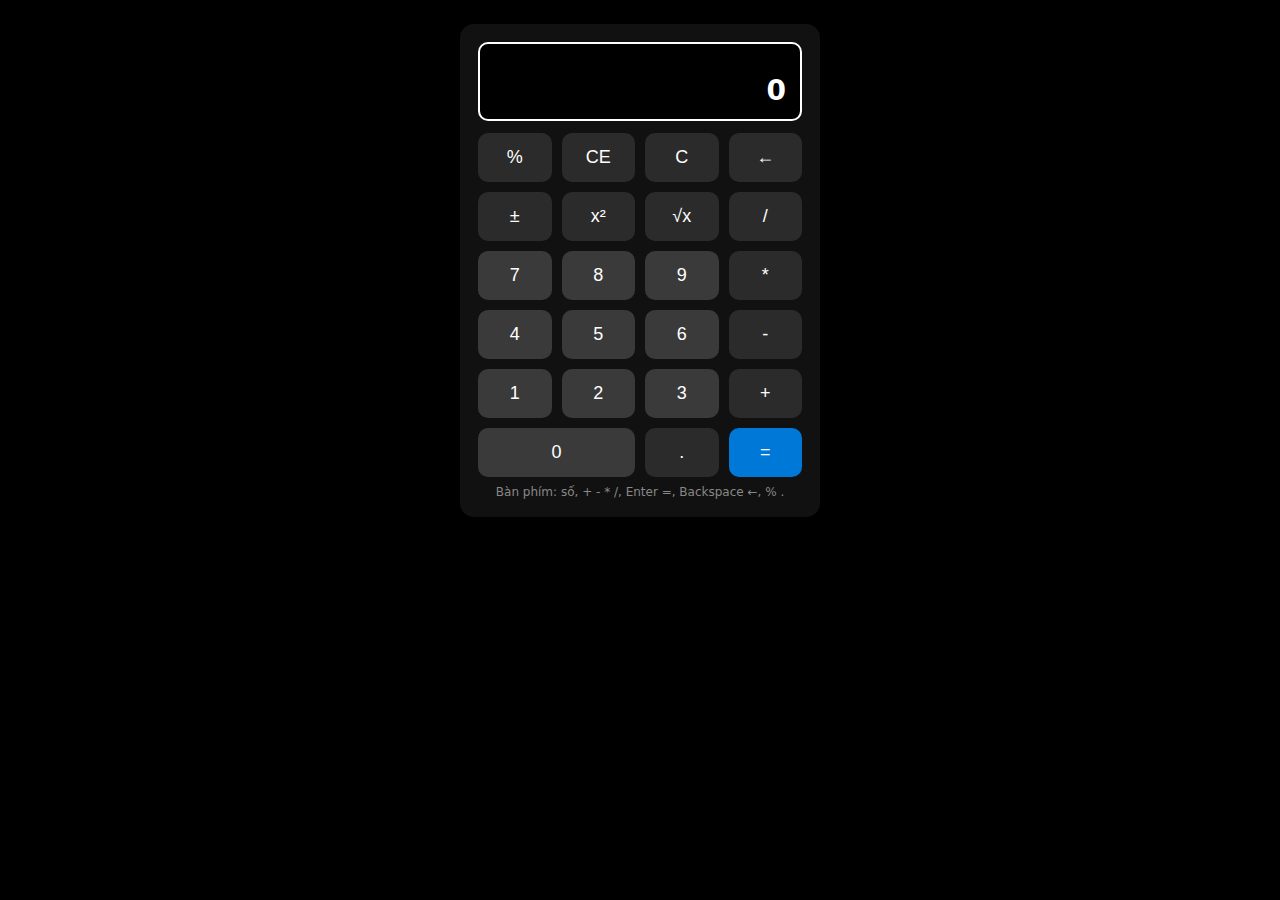
<file: index.html>
<!doctype html>
<html lang="vi">
<head>
  <meta charset="utf-8" />
  <meta name="viewport" content="width=device-width,initial-scale=1" />
  <title>Calculator – Online</title>
  <link rel="stylesheet" href="style.css" />
</head>
<body>
  <div class="container">
    <div class="calculator" role="application" aria-label="Máy tính">
      <div class="display" aria-live="polite">
        <div class="small" id="prevDisplay">&nbsp;</div>
        <div class="big" id="currDisplay">0</div>
      </div>

      <div class="pad">
        <button class="muted" data-action="percent">%</button>
        <button class="muted" data-action="clear-entry" title="CE">CE</button>
        <button class="muted" data-action="clear-all" title="C">C</button>
        <button class="muted" data-action="backspace" title="Backspace">←</button>
        
        <button class="muted" data-action="negate">±</button>
        <button class="muted" data-action="square">x²</button>
        <button class="muted" data-action="sqrt">√x</button>
        <button class="op" data-action="divide">/</button>

        <button data-num="7">7</button>
        <button data-num="8">8</button>
        <button data-num="9">9</button>      
        <button class="op" data-action="multiply">*</button>

        <button data-num="4">4</button>
        <button data-num="5">5</button>
        <button data-num="6">6</button>
        <button class="op" data-action="subtract">-</button>

        <button data-num="1">1</button>
        <button data-num="2">2</button>
        <button data-num="3">3</button>
        <button class="op" data-action="add">+</button>

        <button class="span2" data-num="0">0</button>
        <button class="dot" data-action="dot">.</button>
        <button class="eq" data-action="equals">=</button>
      </div>

      <div class="kbd-hint">Bàn phím: số, + - * /, Enter =, Backspace ←, % .</div>
    </div>
  </div>

  <script>
    // Thêm code JavaScript của bạn vào đây
    // Ví dụ cơ bản:
    
    let curr = '0';
    let prev = '';
    let op = '';
    let freshStart = true;

    const prevDisplay = document.getElementById('prevDisplay');
    const currDisplay = document.getElementById('currDisplay');

    function updateDisplay() {
      currDisplay.textContent = curr;
      prevDisplay.textContent = prev || '\u00A0';
    }

    function handleNumber(num) {
      if (freshStart) {
        curr = num;
        freshStart = false;
      } else {
        curr = curr === '0' ? num : curr + num;
      }
      updateDisplay();
    }

    function handleOperator(newOp) {
      if (op && !freshStart) {
        calculate();
      }
      op = newOp;
      prev = curr + ' ' + newOp;
      freshStart = true;
      updateDisplay();
    }

    function calculate() {
      const a = parseFloat(prev);
      const b = parseFloat(curr);
      let result = 0;

      switch (op) {
        case '+': result = a + b; break;
        case '-': result = a - b; break;
        case '*': result = a * b; break;
        case '/': result = b !== 0 ? a / b : 'Error'; break;
      }

      curr = result.toString();
      prev = '';
      op = '';
      freshStart = true;
      updateDisplay();
    }

    document.querySelector('.pad').addEventListener('click', e => {
      const btn = e.target.closest('button');
      if (!btn) return;

      const num = btn.dataset.num;
      const action = btn.dataset.action;

      if (num !== undefined) {
        handleNumber(num);
      } else if (action) {
        switch (action) {
          case 'add':
          case 'subtract':
          case 'multiply':
          case 'divide':
            handleOperator(btn.textContent);
            break;
          case 'equals':
            if (op) calculate();
            break;
          case 'clear-all':
            curr = '0';
            prev = '';
            op = '';
            freshStart = true;
            updateDisplay();
            break;
          case 'clear-entry':
            curr = '0';
            freshStart = true;
            updateDisplay();
            break;
          case 'backspace':
            if (curr.length > 1) {
              curr = curr.slice(0, -1);
            } else {
              curr = '0';
            }
            updateDisplay();
            break;
          case 'dot':
            if (!curr.includes('.')) {
              curr += '.';
              updateDisplay();
            }
            break;
          case 'negate':
            curr = (parseFloat(curr) * -1).toString();
            updateDisplay();
            break;
          case 'square':
            curr = (parseFloat(curr) ** 2).toString();
            updateDisplay();
            break;
          case 'sqrt':
            curr = Math.sqrt(parseFloat(curr)).toString();
            updateDisplay();
            break;
          case 'percent':
            curr = (parseFloat(curr) / 100).toString();
            updateDisplay();
            break;
        }
      }
    });

    document.addEventListener('keydown', e => {
      if (e.key >= '0' && e.key <= '9') {
        handleNumber(e.key);
      } else if (e.key === '+') {
        handleOperator('+');
      } else if (e.key === '-') {
        handleOperator('-');
      } else if (e.key === '*') {
        handleOperator('*');
      } else if (e.key === '/') {
        e.preventDefault();
        handleOperator('/');
      } else if (e.key === 'Enter' || e.key === '=') {
        if (op) calculate();
      } else if (e.key === 'Backspace') {
        if (curr.length > 1) {
          curr = curr.slice(0, -1);
        } else {
          curr = '0';
        }
        updateDisplay();
      } else if (e.key === '.') {
        if (!curr.includes('.')) {
          curr += '.';
          updateDisplay();
        }
      } else if (e.key === '%') {
        curr = (parseFloat(curr) / 100).toString();
        updateDisplay();
      }
    });
  </script>
</body>
</html>
</file>
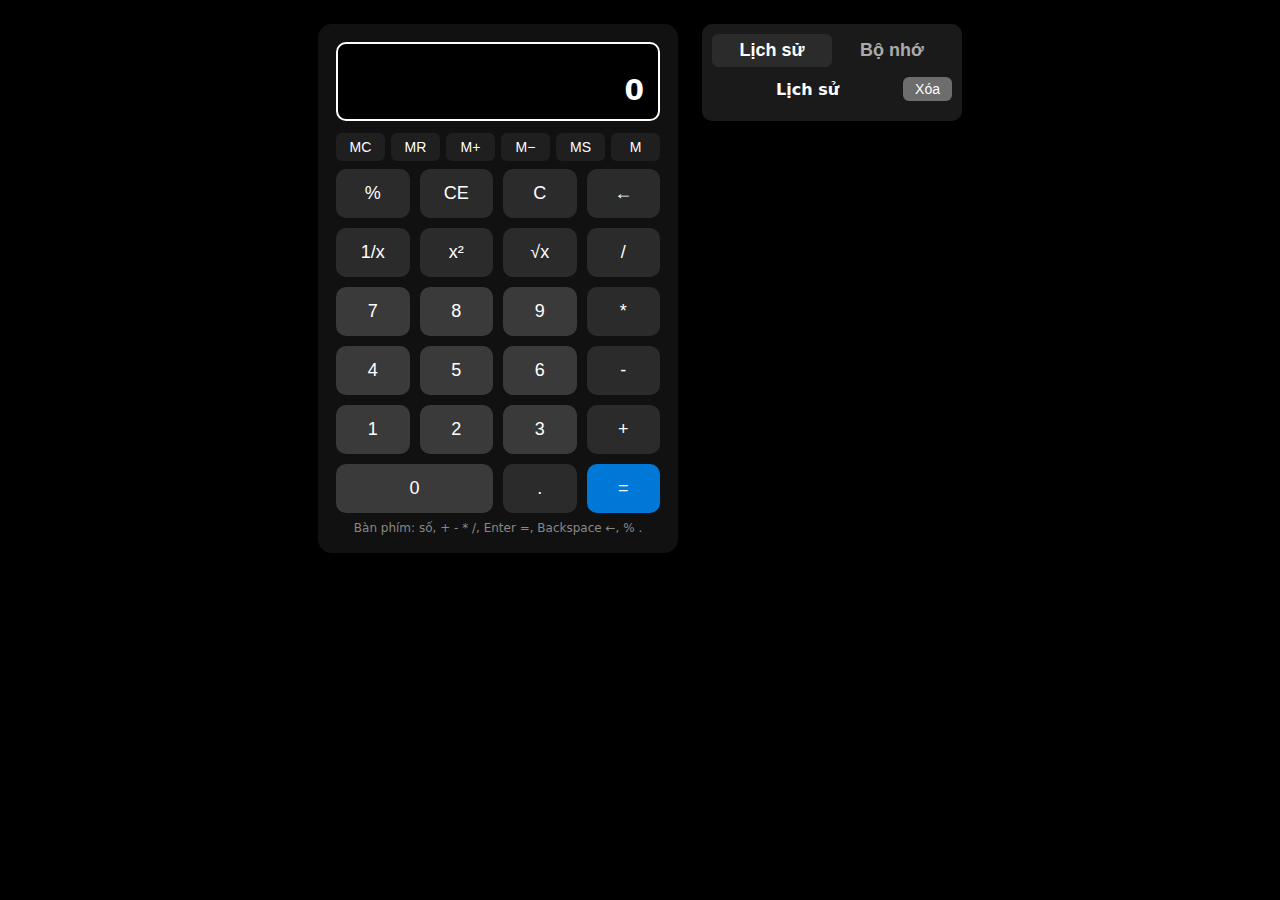
<file: calculator.html>
<!doctype html>
<html lang="vi">
<head>
  <meta charset="utf-8" />
  <meta name="viewport" content="width=device-width,initial-scale=1" />
  <title>Calculator — Offline</title>
  <link rel="stylesheet" href="style.css" />
</head>
<body>
  <button class="panel-toggle" id="panelToggle">☰</button>
  <div class="container">
    <div class="calculator" role="application" aria-label="Máy tính">
      <div class="display" aria-live="polite">
        <div class="small" id="prevDisplay">&nbsp;</div>
        <div class="big" id="currDisplay">0</div>
      </div>
    <div class="memory-row">
          <button class="muted" data-action="mc">MC</button>
          <button class="muted" data-action="mr">MR</button>
          <button class="muted" data-action="mplus">M+</button>
          <button class="muted" data-action="mminus">M−</button>
          <button class="muted" data-action="ms">MS</button>
          <button class="muted" data-action="mtoggle" title="Hiện bộ nhớ">M</button>
    </div>
    <div class="pad">

      <button class="muted" data-action="percent">%</button>
      <button class="muted" data-action="clear-entry" title="CE">CE</button>
      <button class="muted" data-action="clear-all" title="C">C</button>
      <button class="muted" data-action="backspace" title="Backspace">←</button>
      
      <button class="muted" data-action="inverse">1/x</button>
      <button class="muted" data-action="square">x²</button>
      <button class="muted" data-action="sqrt">√x</button>
      <button class="op" data-action="divide">/</button>

      <button data-num="7">7</button>
      <button data-num="8">8</button>
      <button data-num="9">9</button>      
      <button class="op" data-action="multiply">*</button>

      <button data-num="4">4</button>
      <button data-num="5">5</button>
      <button data-num="6">6</button>
      <button class="op" data-action="subtract">-</button>

      <button data-num="1">1</button>
      <button data-num="2">2</button>
      <button data-num="3">3</button>
      <button class="op" data-action="add">+</button>

      <button class="span2" data-num="0">0</button>
      <button class="dot" data-action="dot">.</button>
      <button class="eq" data-action="equals">=</button>

    </div>

    <div class="kbd-hint">Bàn phím: số, + - * /, Enter =, Backspace ←, % .</div>
  </div>
  <div class="side-panel" id="sidePanel">
    <div class="panel-tabs">
      <button id="tabHistory" class="active">Lịch sử</button>
      <button id="tabMemory">Bộ nhớ</button>
    </div>
    <div class="panel-content" id="historyTab">
      <div class="panel-header">
        <h3>Lịch sử</h3>
        <button class="clear-history-btn" id="clearHistory">Xóa</button>
      </div>
      <div id="historyList"></div>
    </div>
    <div class="panel-content hidden" id="memoryTab">
      <h3>Bộ nhớ</h3>
      <div id="memoryList"></div>
      <div class="memory-value">Giá trị hiện tại: <span id="memoryValue">0</span></div>
    </div>
  </div>  
<script src="script.js"></script>
</body>


  <script>
    (function(){
      const prevDisplay = document.getElementById('prevDisplay')
      const currDisplay = document.getElementById('currDisplay')
      const historyPanel = document.getElementById('historyPanel')
      const historyList = document.getElementById('historyList')      

      let curr = '0'
      let prev = ''
      let op = null
      let justEvaluated = false
      let memory = 0
      let history = []

      function refresh(){
        currDisplay.textContent = curr
        prevDisplay.textContent = prev ? (prev + (op?(' ' + op):'')) : ''
      }

      function inputDigit(d){
        if(justEvaluated){ curr = '0'; justEvaluated=false }
        if(curr === '0' && d !== '.') curr = d
        else if(d === '.' && curr.includes('.')) return
        else curr += d
        refresh()
      }

      function setOperator(nextOp){
        if(op && !justEvaluated){ compute() }
        prev = curr
        curr = '0'
        op = nextOp
        justEvaluated = false
        refresh()
      }

      function compute(){
        if(!op || prev === '') return
        const a = parseFloat(prev)
        const b = parseFloat(curr)
        let result = 0
        switch(op){
          case '+': result = a + b; break
          case '-': result = a - b; break
          case '*': result = a * b; break
          case '/': result = b === 0 ? NaN : a / b; break
        }
        const expr = `${a} ${op} ${b} = ${result}`
        addToHistory(expr)
        curr = String(Number.isFinite(result) ? +result.toPrecision(15) : 'Error')
        prev = ''
        op = null
        justEvaluated = true
        refresh()
      }

      function percent(){
        // If there's a previous value and an operator, treat as: a op (a * b/100)
        let x = parseFloat(curr)
        if(prev && op){
          let a = parseFloat(prev)
          x = (a * x) / 100
        } else {
          x = x / 100
        }
        curr = String(+x.toPrecision(15))
        refresh()
      }

      function sqrt(){
        let x = parseFloat(curr)
        if(x < 0){ curr='Error'; refresh(); return }
        curr = String(+Math.sqrt(x).toPrecision(15))
        justEvaluated = true
        refresh()
      }

      function square(){
        let x = parseFloat(curr)
        curr = String(+(x*x).toPrecision(15))
        justEvaluated = true
        refresh()
      }

      function inverse(){
        let x = parseFloat(curr)
        if(x === 0){ curr='Error'; refresh(); return }
        curr = String(+(1/x).toPrecision(15))
        justEvaluated = true
        refresh()
      }

      function clearEntry(){ curr = '0'; refresh() }
      function clearAll(){ curr='0'; prev=''; op=null; refresh() }
      function backspace(){
        if(justEvaluated){ curr='0'; justEvaluated=false; refresh(); return }
        if(curr.length <= 1){ curr='0' } else { curr = curr.slice(0,-1) }
        refresh()
      }

      function addToHistory(expr){
        history.unshift(expr)
        const div = document.createElement('div')
        div.className = 'history-item'
        div.textContent = expr
        historyList.prepend(div)
      }

      function clearHistory() {
        history = []
        historyList.innerHTML = ''
      }

      // MEMORY
      const tabHistory = document.getElementById('tabHistory')
      const tabMemory = document.getElementById('tabMemory')
      const historyTab = document.getElementById('historyTab')
      const memoryTab = document.getElementById('memoryTab')
      const memoryValue = document.getElementById('memoryValue')
      const memoryList = document.getElementById('memoryList')

      function updateMemoryPanel() {
        memoryValue.textContent = memory
        const div = document.createElement('div')
        div.className = 'memory-item'
        div.textContent = `Đã lưu: ${memory}`
        memoryList.prepend(div)
      }

      function memoryAction(action){
        const val = parseFloat(curr)
        switch(action){
          case 'mc': memory = 0; break
          case 'mr': curr = String(memory); refresh(); break
          case 'mplus': memory += val; break
          case 'mminus': memory -= val; break
          case 'ms': memory = val; break
          case 'mtoggle': alert('Giá trị bộ nhớ: ' + memory)
        }
        updateMemoryPanel()
      }

      // Panel switching
      tabHistory.addEventListener('click', () => {
        tabHistory.classList.add('active')
        tabMemory.classList.remove('active')
        historyTab.classList.remove('hidden')
        memoryTab.classList.add('hidden')
      })

      tabMemory.addEventListener('click', () => {
        tabMemory.classList.add('active')
        tabHistory.classList.remove('active')
        memoryTab.classList.remove('hidden')
        historyTab.classList.add('hidden')
      })

      // button handling
      document.querySelectorAll('button').forEach(b=>{
        b.addEventListener('click', ()=>{
          const num = b.getAttribute('data-num')
          const action = b.getAttribute('data-action')
          if(num != null) { inputDigit(num); return }
          switch(action){
            case 'dot': inputDigit('.'); break
            case 'add': setOperator('+'); break
            case 'subtract': setOperator('−'); break
            case 'multiply': setOperator('×'); break
            case 'divide': setOperator('÷'); break
            case 'equals': compute(); break
            case 'percent': percent(); break
            case 'sqrt': sqrt(); break
            case 'square':square(); break
            case 'inverse': inverse(); break
            case 'clear-entry': clearEntry(); break
            case 'clear-all': clearAll(); break
            case 'backspace': backspace(); break
            case 'history': historyPanel.style.display = 
                historyPanel.style.display === 'none' ? 'block' : 'none'; break
            case 'mc': case 'mr': case 'mplus': case 'mminus': case 'ms': case 'mtoggle':
              memoryAction(action); break
          }
        })
      })

      // keyboard support
      window.addEventListener('keydown', (e)=>{
        if(e.key >= '0' && e.key <= '9'){ e.preventDefault(); inputDigit(e.key); return }
        if(e.key === '.') { e.preventDefault(); inputDigit('.'); return }
        if(e.key === 'Enter' || e.key === '='){ e.preventDefault(); compute(); return }
        if(e.key === 'Backspace'){ e.preventDefault(); backspace(); return }
        if(e.key === 'Delete'){ e.preventDefault(); clearEntry(); return }
        if(e.key === '%'){ e.preventDefault(); percent(); return }
        if(e.key === 's' || e.key === 'S'){ e.preventDefault(); sqrt(); return }
        if(e.key === 'n' || e.key === 'N'){ e.preventDefault(); negate(); return }
        if(['+','-','*','/'].includes(e.key)){
          e.preventDefault();
          if(e.key === '+') setOperator('+')
          if(e.key === '-') setOperator('−')
          if(e.key === '*') setOperator('×')
          if(e.key === '/') setOperator('÷')
        }
      })

      // initialize
      refresh()

      // Toggle panel cho mobile
      const panelToggle = document.getElementById('panelToggle')
      const sidePanel = document.getElementById('sidePanel')
      const clearHistoryBtn = document.getElementById('clearHistory')
      
      panelToggle.addEventListener('click', () => {
        sidePanel.classList.toggle('show')
        panelToggle.classList.toggle('hidden')
      })

      clearHistoryBtn.addEventListener('click', () => {
        clearHistory()
      })

      // Đóng panel khi click bên ngoài (mobile)
      document.addEventListener('click', (e) => {
        if (window.innerWidth <= 768 && 
            !sidePanel.contains(e.target) && 
            !panelToggle.contains(e.target) &&
            sidePanel.classList.contains('show')) {
          sidePanel.classList.remove('show')
          panelToggle.classList.remove('hidden')
        }
      })
    })();
  </script>
</body>
</html>
</file>
<file: style.css>
* {
  box-sizing: border-box;
}

html, body {
  height: 100%;
  margin: 0;
  font-family: Inter, ui-sans-serif, system-ui, -apple-system, "Segoe UI", Roboto, 'Helvetica Neue', Arial;
  color: white;
  background-color: #000000;
}

body {
  display: flex;
  align-items: flex-start;
  justify-content: center;
  padding: 24px;
  min-height: 100vh;
}

.calculator {
  width: 360px;
  max-width: 96vw;
  color: white;
  border-radius: 14px;
  padding: 18px;
  background-color: #111111;
  box-shadow: 0 8px 30px rgba(0, 0, 0, 0.7);
}

/* Khung hiển thị */
.display {
  background-color: #000000;
  border: 2px solid white;
  border-radius: 10px;
  padding: 12px 14px;
  margin-bottom: 12px;
  min-height: 72px;
}

.small {
  font-size: 13px;
  color: #aaaaaa;
  height: 18px;
  overflow: hidden;
  text-overflow: ellipsis;
  white-space: nowrap;
}

.big {
  font-size: 28px;
  font-weight: 600;
  text-align: right;
  overflow: hidden;
  white-space: nowrap;
  color: white;
}

.pad {
  display: grid;
  grid-template-columns: repeat(4, 1fr);
  gap: 10px;
}

/* Nút mặc định */
button {
  border: none;
  padding: 14px 10px;
  border-radius: 10px;
  font-size: 18px;
  cursor: pointer;
  user-select: none;
  color: rgb(255, 255, 255);
  transition: 0.2s;
}

/* Nút số */
button[data-num] {
  background-color: #3a3a3a;
}

/* Nút chức năng (+, -, ×, ÷, CE, C, %, √, ±, ←) */
.op,
.muted {
  background-color: #2b2b2b;
}

/* Nút bằng màu xanh */
.eq {
  background-color: #0078d7;
}

.dot{
  background-color: #2b2b2b;
}
/* Hiệu ứng hover */
button:hover {
  filter: brightness(1.2);
}

button:active {
  transform: translateY(1px);
}

.span2 {
  grid-column: 1 / 3;
}

.kbd-hint {
  font-size: 12px;
  color: #888888;
  margin-top: 8px;
  text-align: center;
}
.memory-row {
  display: flex;
  justify-content: space-between;
  margin-bottom: 8px;
  gap: 6px;
}

.memory-row button {
  flex: 1;
  padding: 6px 0;       /* giảm chiều cao nút */
  font-size: 14px;      /* nhỏ hơn nút chính */
  border-radius: 6px;
  background-color: #1f1f1f;
}
@media (max-width: 420px) {
  .big {
    font-size: 22px;
  }
}

.container {
  display: flex;
  justify-content: center;
  align-items: flex-start;
  gap: 1.5rem;
  width: 100%;
  max-width: 1200px;
  margin: 0 auto;
  position: relative;
}

.history-panel {
  width: 200px;
  background: var(--panel, #f7f9ff);
  border-radius: 10px;
  padding: 10px;
  display: none;
  flex-shrink: 0;
  box-shadow: 0 0 6px rgba(0,0,0,0.1);
  max-height: 400px;
  overflow-y: auto;
}
.history-panel h3 {
  margin-top: 0;
  text-align: center;
  font-size: 1rem;
  color: var(--text, #0a213d);
}
.history-item {
  margin-bottom: 8px;
  border-bottom: 1px solid #ddd;
  padding-bottom: 4px;
}

/* SIDE PANEL */
.side-panel {
  width: 260px;
  background: #1a1a1a;
  border-radius: 10px;
  padding: 10px;
  flex-shrink: 0;
  box-shadow: 0 0 10px rgba(0,0,0,0.5);
  max-height: 500px;
  overflow-y: auto;
  display: flex;
  flex-direction: column;
}

/* Nút toggle cho mobile */
.panel-toggle {
  display: none;
  position: fixed;
  top: 20px;
  right: 20px;
  width: 50px;
  height: 50px;
  border-radius: 50%;
  background: #1a1a1a;
  color: white;
  border: none;
  font-size: 20px;
  cursor: pointer;
  z-index: 1000;
  box-shadow: 0 4px 12px rgba(205, 205, 205, 0.4);
}

.panel-toggle:hover {
  filter: brightness(1.2);
}

.panel-tabs {
  display: flex;
  justify-content: space-around;
  margin-bottom: 10px;
}

.panel-tabs button {
  flex: 1;
  border: none;
  padding: 6px;
  cursor: pointer;
  font-weight: 600;
  background: #1a1a1a;
  color: #aaaaaa;
  border-radius: 6px;
  transition: 0.2s;
}

.panel-tabs button.active {
  background: #2b2b2b;
  color: white;
}

.panel-tabs button:hover {
  filter: brightness(1.1);
}

.panel-content {
  display: block;
}

.panel-content.hidden {
  display: none;
}

.panel-content h3 {
  margin-top: 0;
  margin-bottom: 10px;
  text-align: center;
  font-size: 1rem;
  color: white;
}

.panel-header {
  display: flex;
  justify-content: space-between;
  align-items: center;
  margin-bottom: 10px;
}

.panel-header h3 {
  margin: 0;
  flex: 1;
}

.clear-history-btn {
  padding: 4px 12px;
  font-size: 14px;
  background-color: #6d6d6d;
  color: white;
  border: none;
  border-radius: 6px;
  cursor: pointer;
  transition: 0.2s;
}

.clear-history-btn:hover {
  background-color: #5f5f5f;
  filter: brightness(1.1);
}

.history-item, .memory-item {
  margin-bottom: 8px;
  border-bottom: 1px solid #333;
  padding-bottom: 4px;
  color: white;
  font-size: 0.9rem;
}

.memory-value {
  font-size: 0.9rem;
  color: white;
  margin-top: 8px;
}

/* Responsive cho mobile */
@media (max-width: 768px) {
  .container {
    flex-direction: column;
    align-items: center;
    position: relative;
  }
  
  .panel-toggle {
    display: block;
  }
  
  .panel-toggle.hidden {
    display: none;
  }
  
  .side-panel {
    position: absolute;
    bottom: -400px;
    left: 0;
    width: 100%;
    max-width: 360px;
    height: auto;
    max-height: 400px;
    border-radius: 14px 14px 0 0;
    transition: bottom 0.3s ease;
    padding: 10px;
    z-index: 100;
    box-shadow: 0 -4px 20px rgba(0,0,0,0.8);
  }
  
  .side-panel.show {
    bottom: 0;
    overflow-y: auto;
  }
  
  .calculator {
    margin-top: 20px;
    position: relative;
  }
  
  .memory-row {
    position: relative;
    z-index: 101;
  }
}
</file>
